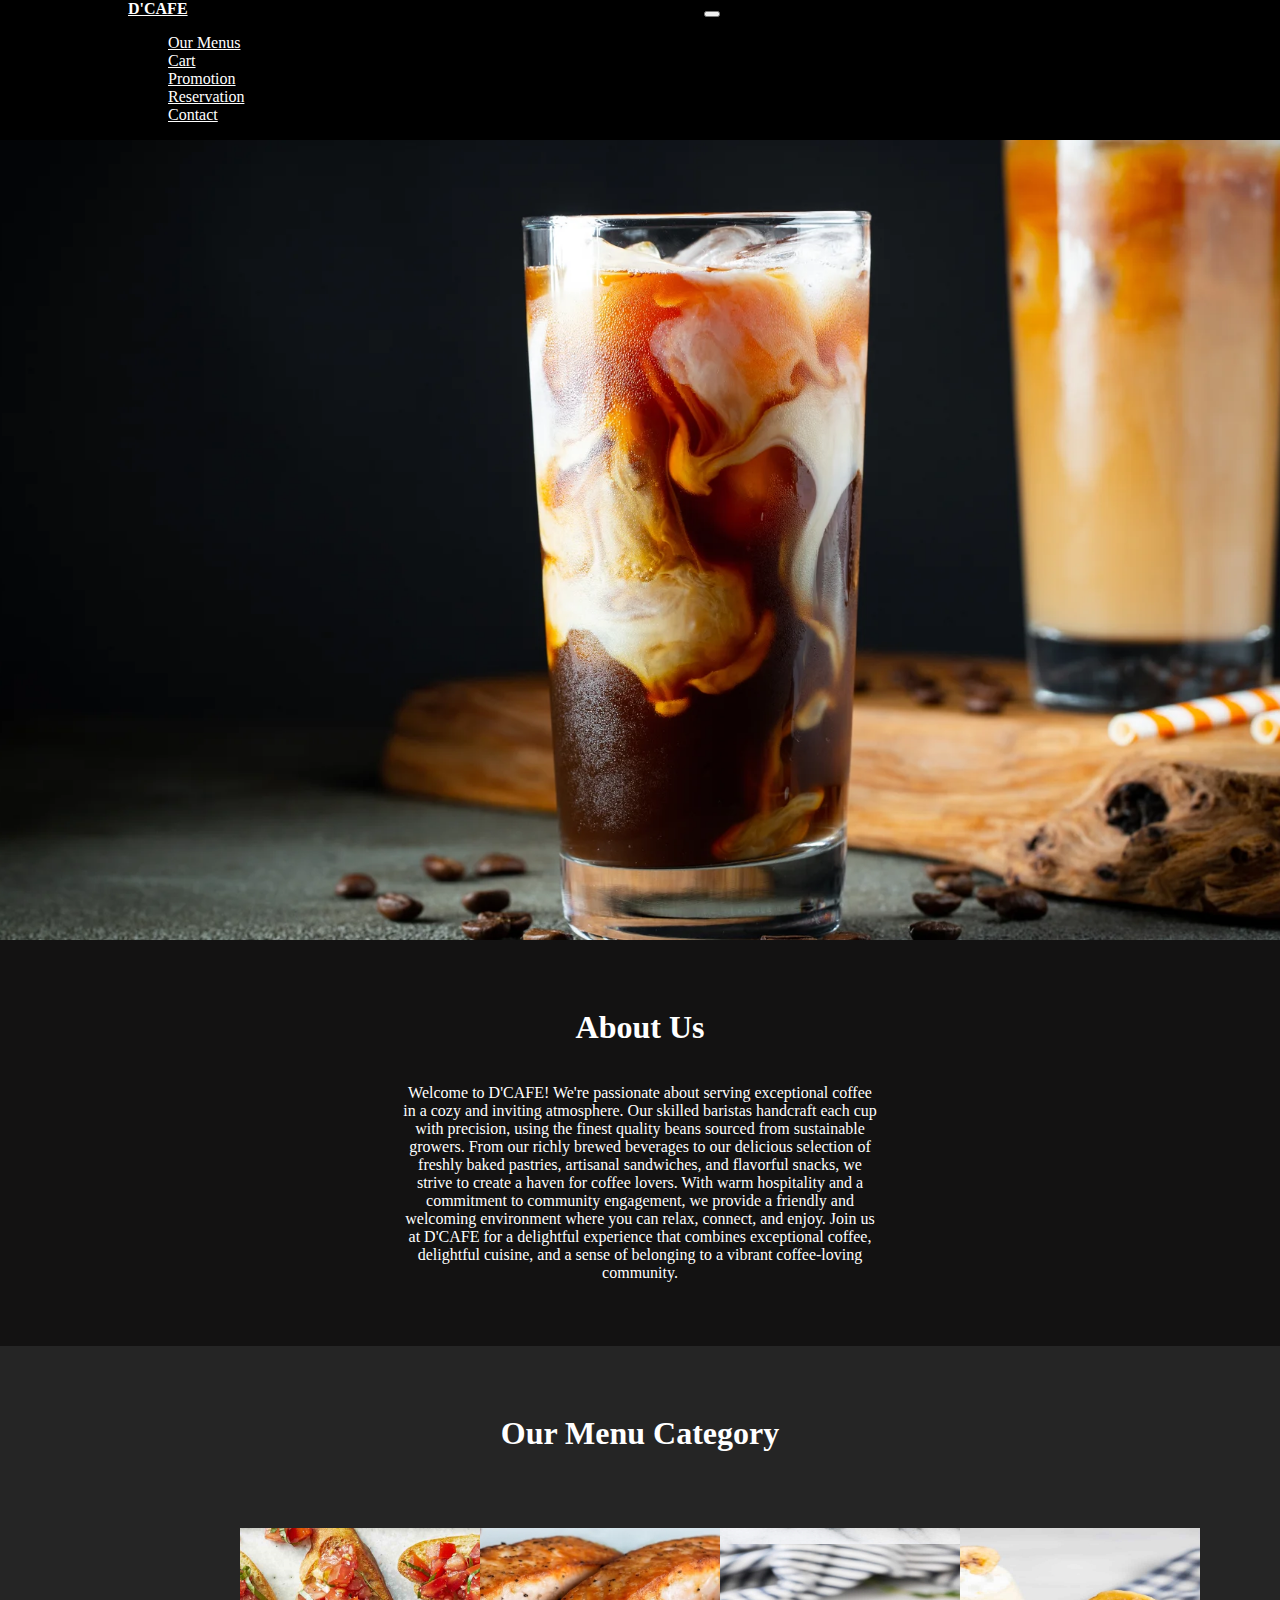
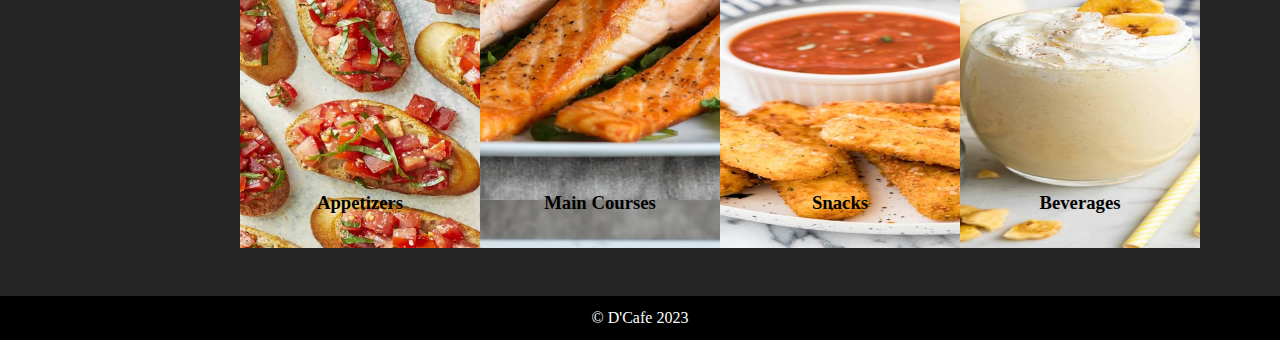
<file: index.html>
<!DOCTYPE html>
<html lang="en">
<head>
    <meta charset="UTF-8">
    <meta http-equiv="refresh" content="0; url=https://rad013.github.io/web-project-2/D'CAFE/Html/Home.html">
    <title>Document</title>
</head>
<body>
    
</body>
</html>
</file>
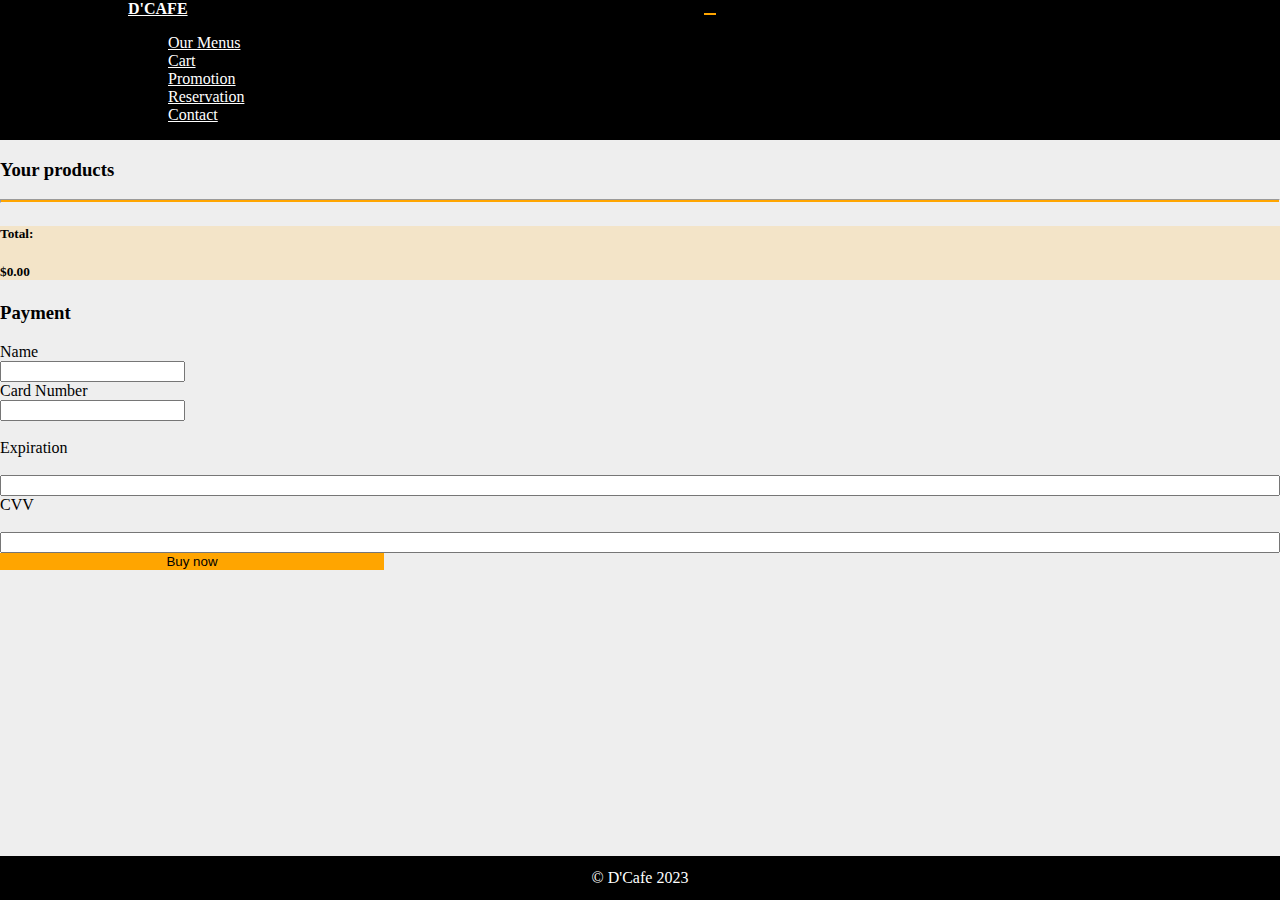
<file: D'CAFE/Html/CartCheckout.html>
<!DOCTYPE html>
<html lang="en">
  <head>
    <meta charset="UTF-8" />
    <meta http-equiv="X-UA-Compatible" content="IE=edge" />
    <meta name="viewport" content="width=device-width, initial-scale=1.0" />
    <title>D'Cafe</title>
    <link
      href="https://cdn.jsdelivr.net/npm/bootstrap@5.3.0-alpha1/dist/css/bootstrap.min.css"
      rel="stylesheet"
      integrity="sha384-GLhlTQ8iRABdZLl6O3oVMWSktQOp6b7In1Zl3/Jr59b6EGGoI1aFkw7cmDA6j6gD"
      crossorigin="anonymous"
    />
    <link rel="stylesheet" href="../Style/OverallStyle.css" />
    <link rel="stylesheet" href="../Style/CheckOutStyle.css" />
  </head>
  <body>
    <!-- HEADER -->
    <nav id="navBar-con" class="navbar navbar-expand-lg bg-body-tertiary">
      <div class="container-fluid">
        <a class="navbar-brand" href="Home.html">D'CAFE</a>
        <button
          class="navbar-toggler"
          type="button"
          data-bs-toggle="collapse"
          data-bs-target="#navbarSupportedContent"
          aria-controls="navbarSupportedContent"
          aria-expanded="false"
          aria-label="Toggle navigation"
        >
          <span class="navbar-toggler-icon"></span>
        </button>
        <div class="collapse navbar-collapse" id="navbarSupportedContent">
          <ul id="navbar-style" class="navbar-nav me-auto mb-2 mb-lg-0">
            <li class="nav-item">
              <a class="nav-link" href="Menu.html">Our Menus</a>
            </li>
            <li class="nav-item">
              <a class="nav-link" href="CartCheckout.html">Cart</a>
            </li>
            <li class="nav-item">
              <a class="nav-link" href="Promo.html">Promotion</a>
            </li>
            <li class="nav-item">
              <a class="nav-link" href="Reservation.html">Reservation</a>
            </li>
            <li class="nav-item">
              <a class="nav-link" href="Contact.html">Contact</a>
            </li>
          </ul>
        </div>
      </div>
    </nav>

    <!-- CONTENT -->
    <section class="h-100 h-custom" style="background-color: #eee;">
      <div class="container h-100 py-5">
        <div class="row d-flex justify-content-center align-items-center h-100">
          <div class="col">
            <div class="card shopping-cart" style="border-radius: 15px;">
              <div class="card-body text-black">
    
                <div class="row">
                  <div class="col-lg-6 px-5 py-4 style">
    
                    <h3 class="mb-5 pt-2 text-center fw-bold text-uppercase">Your products</h3>
    
                    <ul id="cart-items"></ul>
    
                    <hr class="mb-4" style="height: 2px; background-color: #1266f1; opacity: 1;">
    
                    <div class="styling d-flex justify-content-between p-2 mb-2" style="background-color: #e1f5fe;">
                      <h5 class="fw-bold mb-0">Total:</h5>
                      <h5 id="total-price" class="fw-bold mb-0"></h5>
                    </div>
    
                  </div>
                  <div class="col-lg-6 px-5 py-4">
    
                    <h3 class="mb-5 pt-2 text-center fw-bold text-uppercase">Payment</h3>
    
                    <form id="payment-form" class="mb-5">
    
                      <div class=“form-outline mb-4”>
                        <label class=“form-label” for=“name”>Name</label><br>
                        <input type=“text” id=“name” name=“name” class=“form-control form-control-lg” required />
                        
                      </div>
    
                      <div class=“form-outline mb-4”>
                        <label class=“form-label” for=“card-number”>Card Number</label><br>
                        <input type=“text” id=“card-number” name=“card-number” class=“form-control form-control-lg” required />
                        <br><br>
                      </div>
                      <div class="row">
                        <div class="col-md-6 mb-4">
                          <div class="form-outline">
                            <label class="form-label" for="card-expiration">Expiration</label><br>
                            <input type="text" id="card-expiration" name="card-expiration" class="form-control form-control-lg" required />
                            
                          </div>
                        </div>
                        <div class="col-md-6 mb-4">
                          <div class="form-outline">
                            <label class="form-label" for="cvv">CVV</label><br>
                            <input type="password" id="cvv" name="cvv" class="form-control form-control-lg" required />
                            
                          </div>
                        </div>
                      </div>
                      
                      <button type="submit" class="btn btn-primary btn-block btn-lg">Buy now</button>
                      
                      </form>
                      
                      </div>
                      </div>
                      
                      </div>
                      </div>
                      </div>
                      </div>
                      </div>
                      </section>
    
    <script>
      window.onload = () => {
        const cartItemsElement = document.querySelector("#cart-items");
        const totalPriceElement = document.querySelector("#total-price");
        
        let cartData = JSON.parse(localStorage.getItem("cartData")) || [];
        
        let totalPrice = 0;
        
        for (let itemData of cartData) {
          let itemPrice = parseFloat(itemData.description2.slice(1));
          totalPrice += itemPrice * itemData.quantity;
          
          let itemElement = document.createElement("li");
          itemElement.classList.add("d-flex", "align-items-center", "mb-5");
          itemElement.innerHTML = `
            <div class="flex-shrink-0">
              <img src="${itemData.src}" alt="Menu Image" style="width: 150px;">
            </div>
            <div class="flex-grow-1 ms-3">
              <a href="#!" class="float-end text-black" onclick="removeFromCart('${itemData.description1}')"><i class="fas fa-times"></i></a>
              <h5 class="text-primary">${itemData.description1}</h5>
              <h6 style="color: #9e9e9e;">${itemData.description2}</h6>
              <div class="d-flex align-items-center">
                <p class="fw-bold mb-0 me-5 pe-3">${itemData.description2}</p>
                <div class="def-number-input number-input safari_only">
                  <button onclick="decrementQuantity('${itemData.description1}')" class="minus">-</button>
                  <input class="quantity fw-bold text-black" min="0" name="quantity" value="${itemData.quantity}" type="number">
                  <button onclick="incrementQuantity('${itemData.description1}')" class="plus">+</button>
                </div>
              </div>
            </div>
          `;
          cartItemsElement.appendChild(itemElement);
        }
        
        totalPriceElement.textContent = `$${totalPrice.toFixed(2)}`;
      };
      
      function incrementQuantity(description1) {
        updateQuantity(description1, 1);
      }
      
      function decrementQuantity(description1) {
        updateQuantity(description1, -1);
      }
      
      function updateQuantity(description1, delta) {
        let cartData = JSON.parse(localStorage.getItem("cartData")) || [];
        let itemIndex = cartData.findIndex(item => item.description1 === description1);
        
        if (itemIndex !== -1) {
          cartData[itemIndex].quantity += delta;
          
          if (cartData[itemIndex].quantity === 0) {
            cartData.splice(itemIndex, 1);
          }
          
          localStorage.setItem("cartData", JSON.stringify(cartData));
          
          window.location.reload();
        }
      }
      
      function removeFromCart(description1) {
        let cartData = JSON.parse(localStorage.getItem("cartData")) || [];
        let itemIndex = cartData.findIndex(item => item.description1 === description1);
        
        if (itemIndex !== -1) {
          cartData.splice(itemIndex, 1);
          
          localStorage.setItem("cartData", JSON.stringify(cartData));
          
          window.location.reload();
        }
      }

        document.querySelector("#payment-form").addEventListener("submit", event => {
        event.preventDefault();
    
    // TODO: Implement form submission
        });
    </script>

    <script
      src="https://cdn.jsdelivr.net/npm/bootstrap@5.3.0-alpha1/dist/js/bootstrap.bundle.min.js"
      integrity="sha384-w76AqPfDkMBDXo30jS1Sgez6pr3x5MlQ1ZAGC+nuZB+EYdgRZgiwxhTBTkF7CXvN"
      crossorigin="anonymous"
    ></script>

    <!-- FOOTER -->
    <footer>&copy; D'Cafe 2023</footer>
  </body>
</html>
</file>
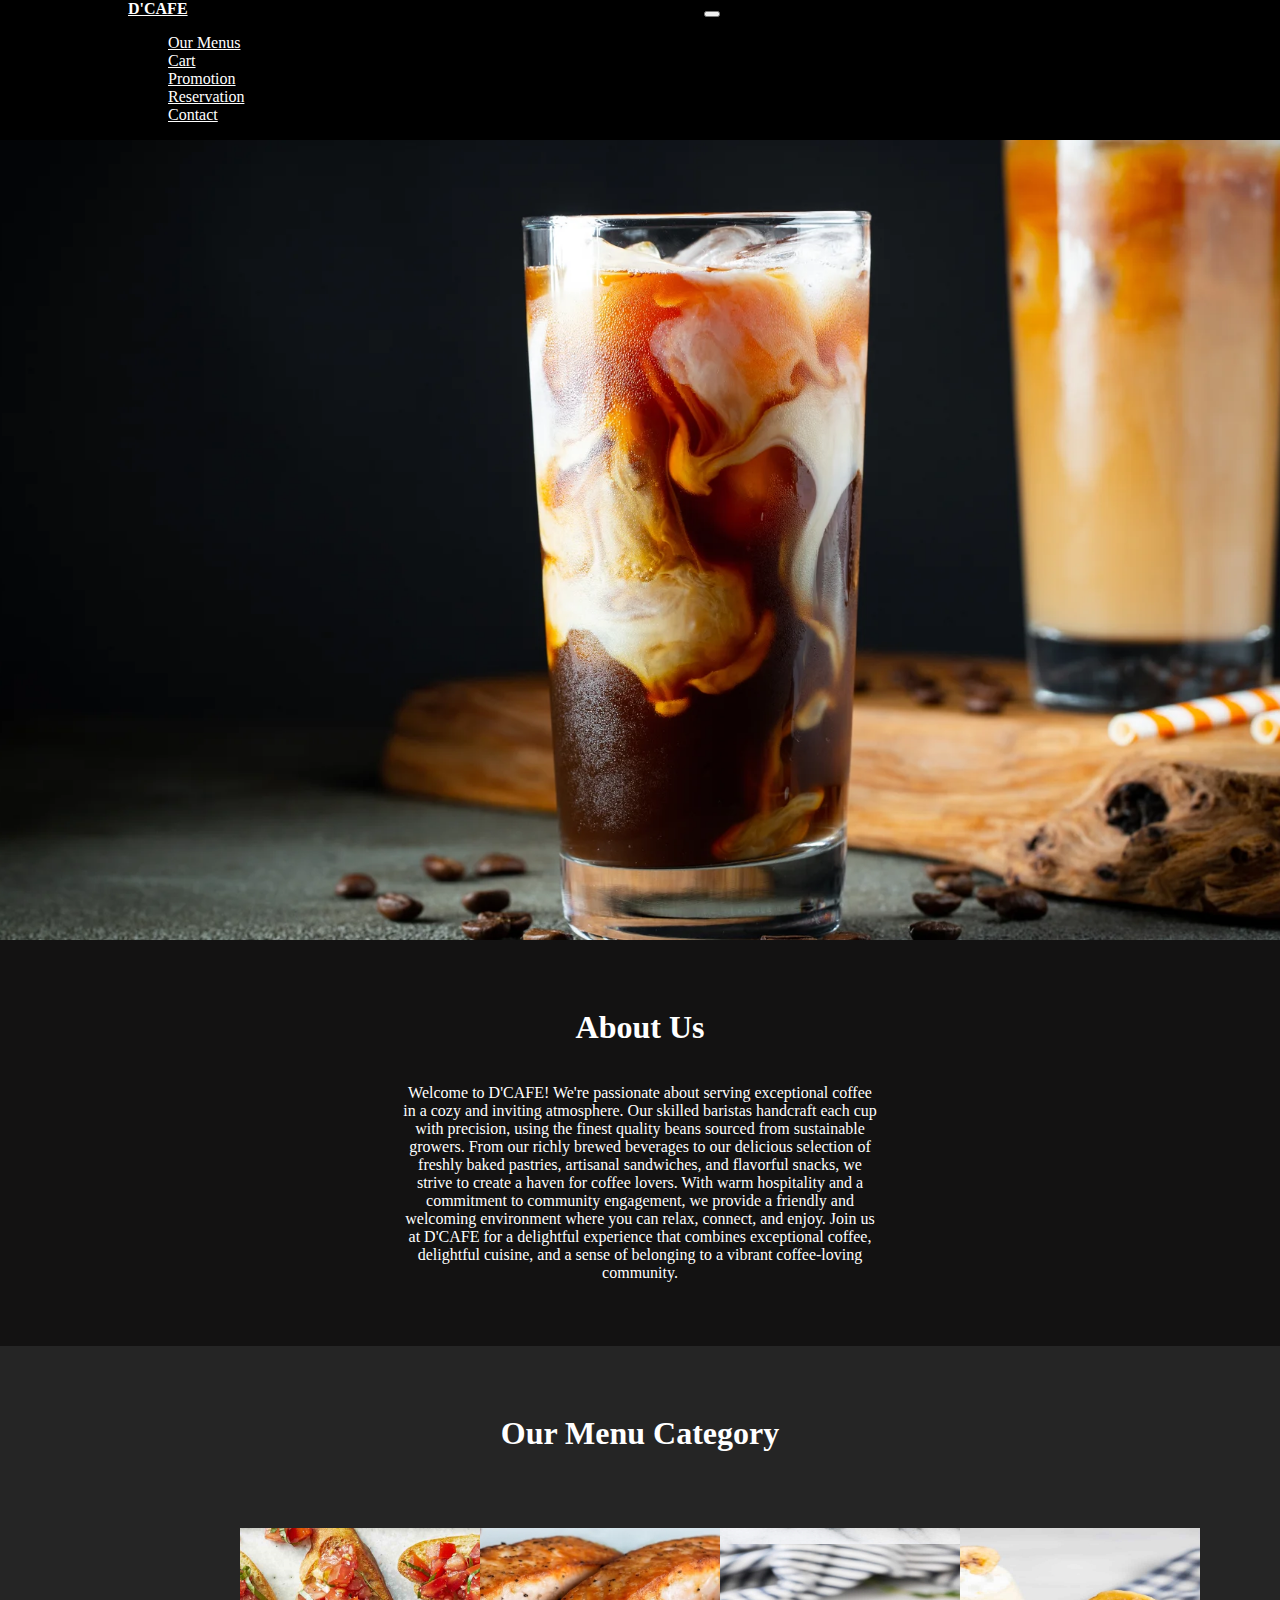
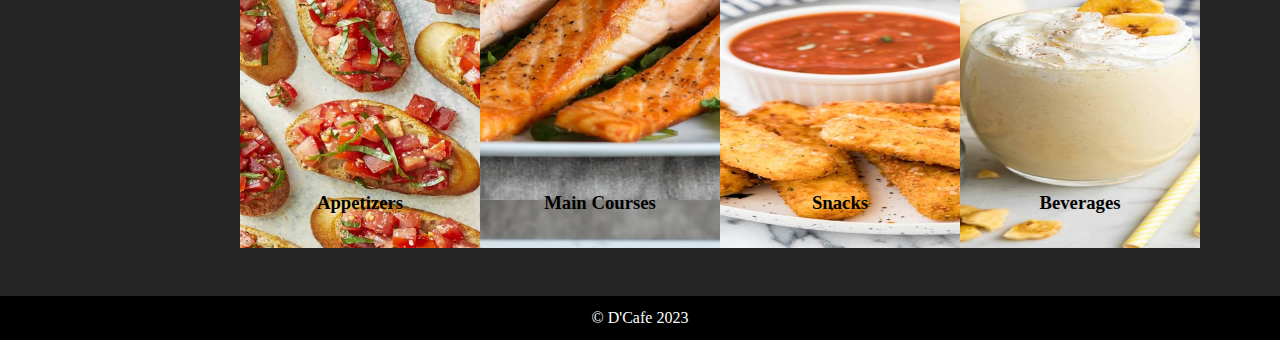
<file: D'CAFE/Html/Home.html>
<!DOCTYPE html>
<html lang="en">
<head>
    <meta charset="UTF-8">
    <meta http-equiv="X-UA-Compatible" content="IE=edge">
    <meta name="viewport" content="width=device-width, initial-scale=1.0">
    <title>D'Cafe</title>

    <link
      href="https://cdn.jsdelivr.net/npm/bootstrap@5.3.0-alpha1/dist/css/bootstrap.min.css"
      rel="stylesheet"
      integrity="sha384-GLhlTQ8iRABdZLl6O3oVMWSktQOp6b7In1Zl3/Jr59b6EGGoI1aFkw7cmDA6j6gD"
      crossorigin="anonymous"
    />
    <link rel="stylesheet" href="../Style/OverallStyle.css" />
    <link rel="stylesheet" href="../Style/HomeStyle.css" />
</head>
<body>
    <!-- HEADER -->
    <nav id="navBar-con" class="navbar navbar-expand-lg bg-body-tertiary">
      <div class="container-fluid">
        <a class="navbar-brand" href="Home.html">D'CAFE</a>
        <button
          class="navbar-toggler"
          type="button"
          data-bs-toggle="collapse"
          data-bs-target="#navbarSupportedContent"
          aria-controls="navbarSupportedContent"
          aria-expanded="false"
          aria-label="Toggle navigation"
        >
          <span class="navbar-toggler-icon"></span>
        </button>
        <div class="collapse navbar-collapse" id="navbarSupportedContent">
          <ul id="navbar-style" class="navbar-nav me-auto mb-2 mb-lg-0">
            <li class="nav-item">
              <a class="nav-link" href="Menu.html">Our Menus</a>
            </li>
            <li class="nav-item">
              <a class="nav-link" href="CartCheckout.html">Cart</a>
            </li>
            <li class="nav-item">
              <a class="nav-link" href="Promo.html">Promotion</a>
            </li>
            <li class="nav-item">
              <a class="nav-link" href="Reservation.html">Reservation</a>
            </li>
            <li class="nav-item">
              <a class="nav-link" href="Contact.html">Contact</a>
            </li>
          </ul>
        </div>
      </div>
    </nav>

    <!-- CONTENT -->
    <Section class="content-slider">
        <div class="img-con">
            <img class="slider-img" src="../res/image slider coffee image 1.webp" alt="err">
        </div>
    </Section>

    <Section class="content">
        <h1>About Us</h1>
        <p>   
            Welcome to D'CAFE! We're passionate about serving exceptional coffee in a cozy and inviting atmosphere. Our skilled baristas handcraft each cup with precision, using the finest quality beans sourced from sustainable growers. From our richly brewed beverages to our delicious selection of freshly baked pastries, artisanal sandwiches, and flavorful snacks, we strive to create a haven for coffee lovers. With warm hospitality and a commitment to community engagement, we provide a friendly and welcoming environment where you can relax, connect, and enjoy. Join us at D'CAFE for a delightful experience that combines exceptional coffee, delightful cuisine, and a sense of belonging to a vibrant coffee-loving community.
        </p>
    </Section>

    <section class="content-product-type">
        <h1>Our Menu Category</h1>
        <br>
        <br>
       <div class="category-con">
          <a class="cat-link" href="Menu.html#appetizer">
            <div id="cat-1" class="category" >
              <h3 class="category-title">Appetizers</h3>
             </div>
          </a>
          <a class="cat-link" href="Menu.html#main">
            <div id="cat-2" class="category" >
              <h3 class="category-title">Main Courses</h3>
             </div>
          </a>
          <a class="cat-link" href="Menu.html#snack">
            <div id="cat-3" class="category" >
              <h3 class="category-title">Snacks</h3>
             </div>
          </a>
          <a class="cat-link" href="Menu.html#beverage">
            <div id="cat-4" class="category" >
              <h3 class="category-title">Beverages</h3>
             </div>
          </a>
           
           
           
           
       </div>
    </section>

    <script
        src="https://cdn.jsdelivr.net/npm/bootstrap@5.3.0-alpha1/dist/js/bootstrap.bundle.min.js"
        integrity="sha384-w76AqPfDkMBDXo30jS1Sgez6pr3x5MlQ1ZAGC+nuZB+EYdgRZgiwxhTBTkF7CXvN"
        crossorigin="anonymous"
      ></script>

    <!-- FOOTER -->
    <footer>
        &copy; D'Cafe 2023
    </footer>
</body>
</html>
</file>
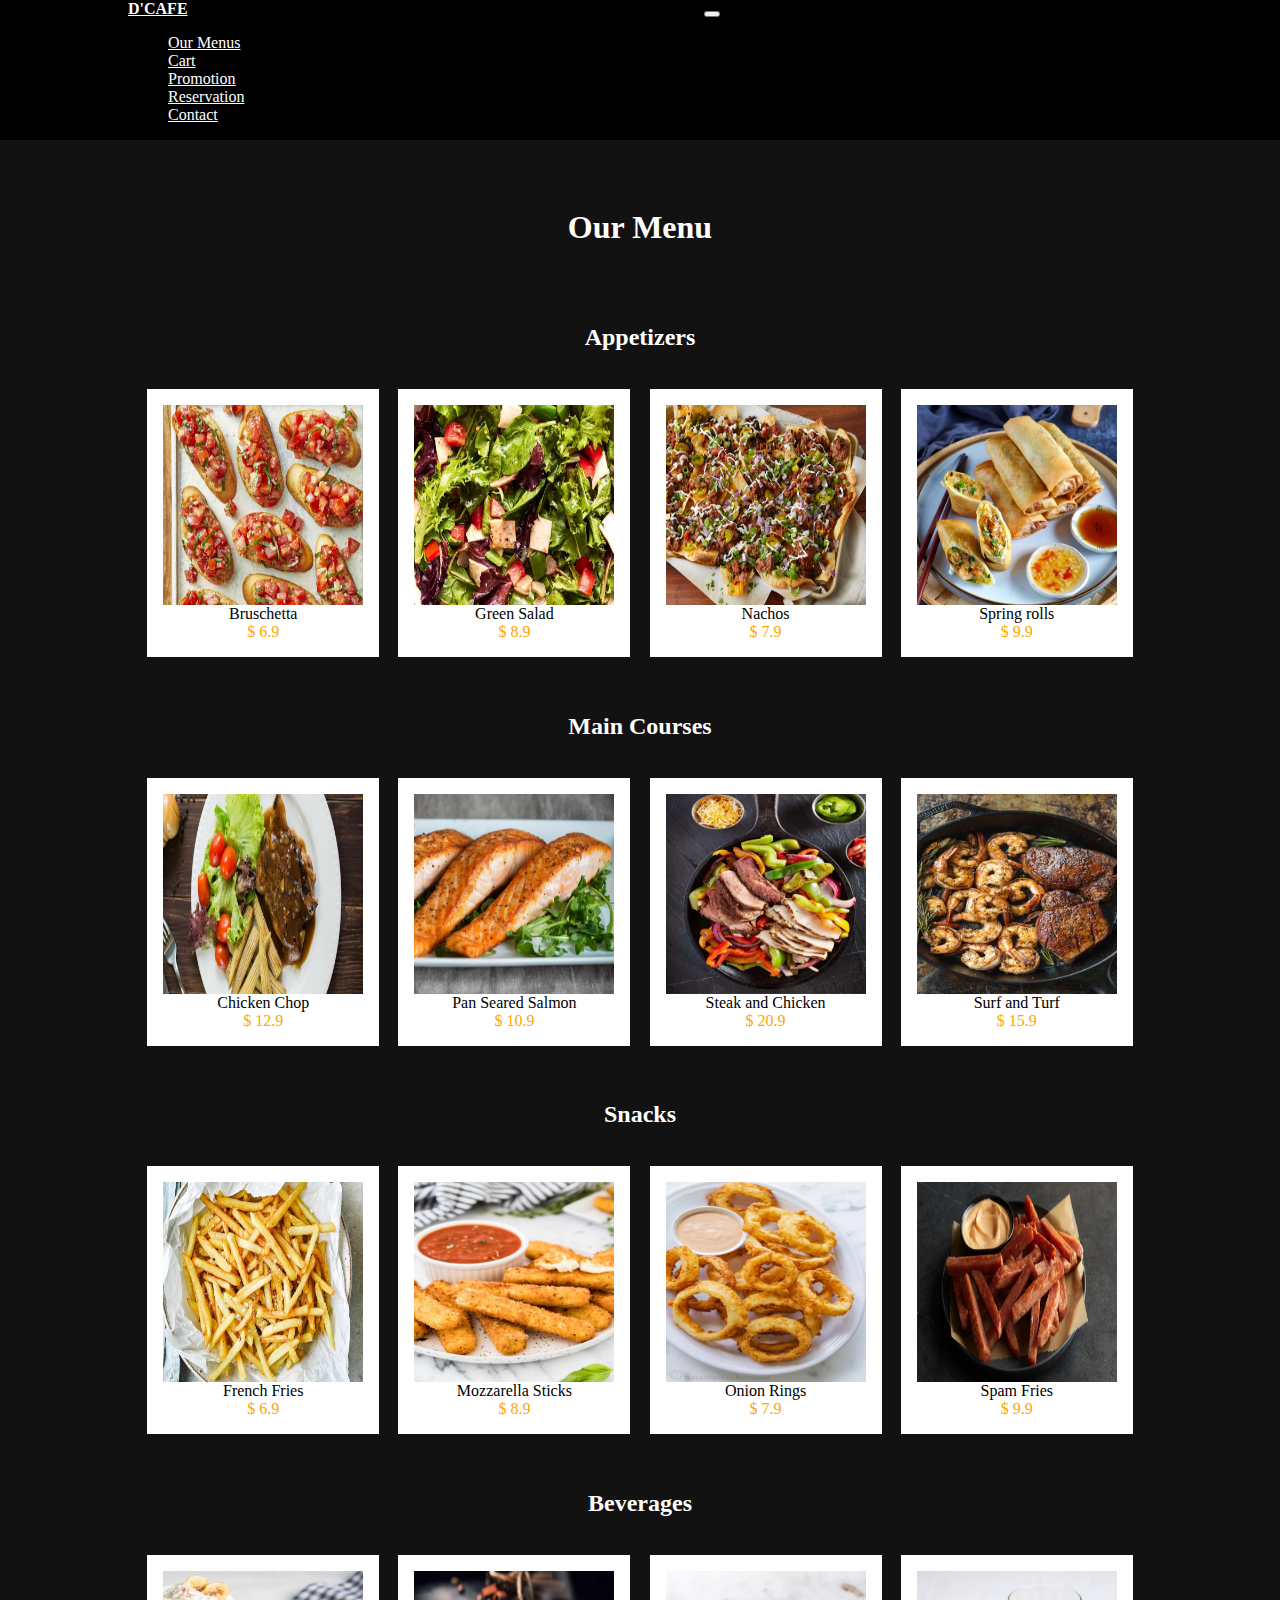
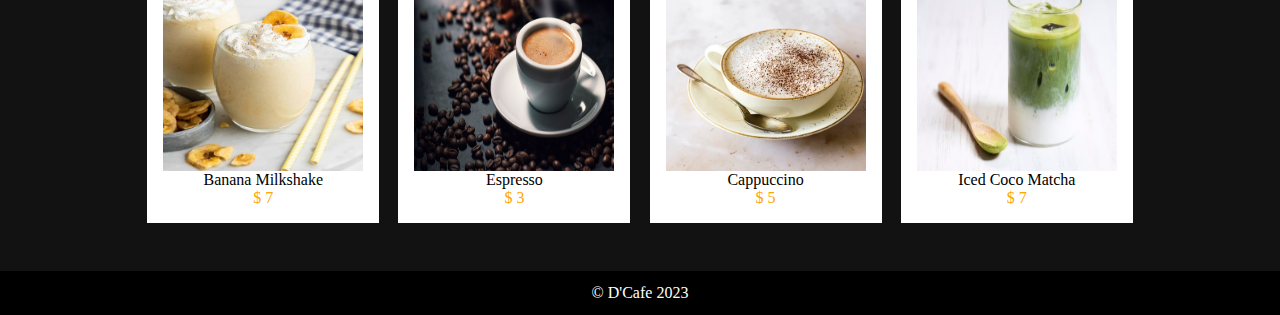
<file: D'CAFE/Html/Menu.html>
<!DOCTYPE html>
<html lang="en">
<head>
    <meta charset="UTF-8">
    <meta http-equiv="X-UA-Compatible" content="IE=edge">
    <meta name="viewport" content="width=device-width, initial-scale=1.0">
    <title>D'Cafe</title>
    <link
      href="https://cdn.jsdelivr.net/npm/bootstrap@5.3.0-alpha1/dist/css/bootstrap.min.css"
      rel="stylesheet"
      integrity="sha384-GLhlTQ8iRABdZLl6O3oVMWSktQOp6b7In1Zl3/Jr59b6EGGoI1aFkw7cmDA6j6gD"
      crossorigin="anonymous"
    />
    <link rel="stylesheet" href="../Style/OverallStyle.css" />
    <link rel="stylesheet" href="../Style/MenuStyle.css">
    <script src="../Script/MenuScript.js"></script>
</head>
<body>
    <!-- HEADER -->
    <nav id="navBar-con" class="navbar navbar-expand-lg bg-body-tertiary">
      <div class="container-fluid">
        <a class="navbar-brand" href="Home.html">D'CAFE</a>
        <button
          class="navbar-toggler"
          type="button"
          data-bs-toggle="collapse"
          data-bs-target="#navbarSupportedContent"
          aria-controls="navbarSupportedContent"
          aria-expanded="false"
          aria-label="Toggle navigation"
        >
          <span class="navbar-toggler-icon"></span>
        </button>
        <div class="collapse navbar-collapse" id="navbarSupportedContent">
          <ul id="navbar-style" class="navbar-nav me-auto mb-2 mb-lg-0">
            <li class="nav-item">
              <a class="nav-link" href="Menu.html">Our Menus</a>
            </li>
            <li class="nav-item">
              <a class="nav-link" href="CartCheckout.html">Cart</a>
            </li>
            <li class="nav-item">
              <a class="nav-link" href="Promo.html">Promotion</a>
            </li>
            <li class="nav-item">
              <a class="nav-link" href="Reservation.html">Reservation</a>
            </li>
            <li class="nav-item">
              <a class="nav-link" href="Contact.html">Contact</a>
            </li>
          </ul>
        </div>
      </div>
    </nav>

    <!-- CONTENT -->
    <Section class="content">
        <h1>Our Menu</h1>
        <br><br>
        <h2 id="appetizer">Appetizers</h2><br>
        <div class="menu_4">
            <div class="menu_button">
                <img width="300" height="300" src="..\res\Menu\Appetizers\Bruschetta.jpg" alt="Bruschetta.jpg" data-description1="Bruschetta" data-description2="$ 6.9" data-description3="Bruschetta is a classic Italian appetizer that tantalizes the taste buds with its simplicity and fresh flavors. It consists of grilled or toasted bread slices that are typically rubbed with garlic, drizzled with olive oil, and topped with a medley of vibrant ingredients. The toppings often include diced ripe tomatoes, basil leaves, mozzarella cheese, and a sprinkle of salt and pepper. The combination of crusty bread, fragrant garlic, and the burst of flavors from the toppings creates a delightful culinary experience that is both light and satisfying. Bruschetta is the perfect way to start a meal, offering a delightful balance of textures and a burst of Mediterranean-inspired goodness.">
                <div class="menu_caption">Bruschetta</div>
                <div class="menu_price">$ 6.9</div>
            </div>
            <div class="menu_button">
                <img width="300" height="300" src="..\res\Menu\Appetizers\Green salad.jpg" alt="Green Salad.jpg" data-description1="Green Salad" data-description2="$ 8.9" data-description3="Green Salad is a refreshing and nutritious dish that celebrates the vibrant colors and crispness of fresh greens. This simple yet versatile salad typically features a mix of leafy greens, such as lettuce, spinach, or arugula, as its base. The greens are then combined with an array of colorful vegetables like cucumber, bell peppers, and cherry tomatoes, adding a delightful crunch and a variety of flavors. To enhance the taste and texture, green salads are often garnished with toppings like sliced avocado, crumbled feta cheese, or toasted nuts. The final touch is a light dressing, which can range from a classic vinaigrette to creamy options like ranch or Caesar. Green Salad is not only visually appealing but also packed with essential vitamins and minerals, making it a wholesome and delicious choice for health-conscious individuals or as a refreshing side dish to complement any meal.">
                <div class="menu_caption">Green Salad</div>
                <div class="menu_price">$ 8.9</div>
            </div>
            <div class="menu_button">
                <img width="300" height="300" src="..\res\Menu\Appetizers\Nachos.jpg" alt="Nachos.jpg" data-description1="Green Salad" data-description2="$ 7.9" data-description3="Nachos are a mouthwatering and crowd-pleasing snack that originated in Mexican cuisine. These crunchy delights are made by layering crispy tortilla chips with a tantalizing combination of melted cheese, savory toppings, and zesty sauces. Nachos often feature ingredients like seasoned ground beef or chicken, black beans, diced tomatoes, sliced jalapeños, and tangy salsa. The toppings can be customized to suit individual preferences, ranging from creamy guacamole and sour cream to tangy pico de gallo or spicy queso dip. The blend of textures and flavors in nachos creates a delightful harmony, with the crispy chips serving as the perfect vessel to scoop up the delectable toppings. Whether enjoyed as a shared appetizer, a game-day snack, or a satisfying meal on its own, nachos are a fiesta of taste that brings a festive and enjoyable dining experience to any occasion.">
                <div class="menu_caption">Nachos</div>
                <div class="menu_price">$ 7.9</div>
            </div>
            <div class="menu_button">
                <img width="300" height="300" src="..\res\Menu\Appetizers\Spring rolls.jpg" alt="Spring Rolls.jpg" data-description1="Spring Rolls" data-description2="$ 9.9" data-description3="Spring rolls are a delightful Asian appetizer that combines light, crispy wrappers with a flavorful filling. These delectable rolls are typically made by wrapping a mixture of fresh vegetables, such as shredded cabbage, carrots, and bean sprouts, along with protein options like shrimp, chicken, or tofu. The filling is seasoned with aromatic herbs and spices, such as garlic, ginger, and cilantro, to infuse the rolls with a burst of savory goodness. Once assembled, the rolls are lightly fried or served fresh, showcasing a delicate and crispy texture. Spring rolls are often served with a tangy dipping sauce, such as sweet chili sauce or peanut sauce, which complements the rolls perfectly. These bite-sized delights are not only visually appealing but also offer a harmonious blend of flavors and textures, making them a popular choice for appetizers or as part of a larger Asian-inspired meal.">
                <div class="menu_caption">Spring rolls</div>
                <div class="menu_price">$ 9.9</div>
            </div>
        </div>
        <br><br>
        <h2 id="main">Main Courses</h2><br>
        <div class="menu_4">
                <div class="menu_button">
                <img width="300" height="300" src="..\res\Menu\MainCourses\chicken chop.jpg" alt="Chicken Chop.jpg" data-description1="Chicken Chop" data-description2="$ 12.9" data-description3="Chicken Chop is a hearty and satisfying dish that features a tender and succulent chicken cutlet, typically boneless and skinless. The chicken is seasoned with a flavorful blend of herbs and spices, marinated to enhance its taste, and then grilled, pan-fried, or deep-fried to perfection. The result is a golden-brown and crispy exterior that encases juicy and flavorful meat. Chicken Chop is often served with a choice of delicious sauces, such as mushroom sauce, black pepper sauce, or barbecue sauce, adding an extra layer of richness and depth to the dish. It is commonly accompanied by a side of steamed vegetables, mashed potatoes, or fries, creating a balanced and satisfying meal. With its combination of tender chicken and mouthwatering flavors, Chicken Chop is a popular choice for those craving a comforting and flavorsome dish that is sure to please the palate.">
                <div class="menu_caption">Chicken Chop</div>
                <div class="menu_price">$ 12.9</div>
            </div>
            <div class="menu_button">
                <img width="300" height="300" src="..\res\Menu\MainCourses\pan-seared-salmon.jpg" alt="Pan Seared Salmon.jpg" data-description1="Pan Seared Salmon" data-description2="$ 10.9" data-description3="Pan seared salmon is a culinary delight that showcases the natural richness and delicate flavor of fresh salmon fillets. This cooking method involves searing the salmon in a hot pan with a small amount of oil or butter, resulting in a beautifully caramelized and crispy exterior while keeping the interior moist and tender. The high heat helps to create a golden crust that enhances the fish's flavor and adds a satisfying textural contrast. The salmon fillets are typically seasoned with salt, pepper, and complementary herbs or spices to elevate the taste. Pan-seared salmon can be served as a standalone dish or paired with various accompaniments, such as a zesty citrus sauce, a creamy dill sauce, or a refreshing salsa. This exquisite seafood option offers a healthy dose of omega-3 fatty acids and is loved for its versatility, making it a popular choice for a delicious and nutritious meal.">
                <div class="menu_caption">Pan Seared Salmon</div>
                <div class="menu_price">$ 10.9</div>
            </div>
            <div class="menu_button">
                <img width="300" height="300" src="..\res\Menu\MainCourses\steak and chicken.jpg" alt="Steak and Chicken.jpg" data-description1="Steak and Chicken" data-description2="$ 20.9" data-description3="Steak and Chicken, also known as Surf and Turf, is a delightful combination of two succulent meats that brings together the best of land and sea. This indulgent dish typically features a juicy and perfectly grilled steak, often a tender cut like filet mignon or ribeye, paired with a tender and flavorful chicken breast. The steak is cooked to the desired level of doneness, showcasing a mouthwatering sear on the outside while maintaining a juicy and tender interior. The chicken breast is seasoned and grilled to perfection, offering a delectable alternative protein option. This surf and turf duo is often served with a variety of accompaniments, such as a rich mushroom sauce, garlic butter, or tangy chimichurri sauce, adding extra depth and flavor to the meats. With the combination of two distinct and delicious proteins, Steak and Chicken provides a memorable dining experience that caters to the preferences of meat lovers.">
                <div class="menu_caption">Steak and Chicken</div>
                <div class="menu_price">$ 20.9</div>
            </div>
            <div class="menu_button">
                <img width="300" height="300" src="..\res\Menu\MainCourses\Surf-and-Turf.jpg" alt="Surf and Turf.jpg" data-description1="Surf and Turf" data-description2="$ 15.9" data-description3="Surf and Turf is a tantalizing culinary concept that brings together the best of both land and sea in a single, mouthwatering dish. This indulgent creation typically features a tender, juicy steak representing the 'turf' element and a succulent seafood item representing the 'surf' element. The steak is often a premium cut like filet mignon or ribeye, cooked to perfection with a beautiful char on the outside and a tender, melt-in-your-mouth texture inside. The seafood component can vary but commonly includes lobster tail, shrimp, or scallops, which are expertly prepared to highlight their natural flavors and delicate texture. This luxurious pairing of meat and seafood creates a harmonious combination of flavors and textures, satisfying the cravings of both carnivores and seafood enthusiasts. Whether enjoyed for a special occasion or as an indulgent treat, Surf and Turf offers a memorable dining experience that is sure to please even the most discerning palate.">
                <div class="menu_caption">Surf and Turf</div>
                <div class="menu_price">$ 15.9</div>
            </div>
        </div>
        <br><br>
        <h2 id="snack">Snacks</h2><br>
        <div class="menu_4">
            <div class="menu_button">
                <img src="..\res\Menu\Snacks\French-fries.jpg" alt="French Fries.jpg" data-description1="French Fries" data-description2="$ 6.9" data-description3="French fries are a beloved and timeless classic in the realm of comfort food. These crispy and golden delights consist of sliced potatoes that are deep-fried to perfection, resulting in a tantalizingly crunchy exterior and a soft, fluffy interior. French fries are typically seasoned with salt, enhancing their savory flavor and adding a hint of addictive deliciousness. These versatile and addictive treats can be enjoyed on their own as a snack or served as a popular side dish to accompany a variety of meals. Whether paired with a juicy burger, a savory steak, or simply dipped in ketchup or mayonnaise, French fries never fail to satisfy cravings for a satisfying and comforting culinary experience.">
                <div class="menu_caption">French Fries</div>
                <div class="menu_price">$ 6.9</div>
            </div>
            <div class="menu_button">
                <img src="..\res\Menu\Snacks\Mozzarella-Sticks.jpg" alt="Mozzarella Sticks.jpg" data-description1="Mozzarella Sticks" data-description2="$ 8.9" data-description3="Mozzarella sticks are a delightful and irresistible appetizer that combines gooey, melted mozzarella cheese with a crispy, golden coating. These delectable treats are typically made by coating sticks of mozzarella cheese with breadcrumbs or a seasoned batter, and then frying or baking them until they turn into a warm and oozing delight. The outer layer provides a satisfying crunch, while the melted mozzarella inside offers a stretchy and cheesy indulgence. Mozzarella sticks are often served with a side of marinara sauce or a zesty dipping sauce, adding a tangy and complementary flavor. Whether enjoyed as a shared appetizer or a satisfying snack, mozzarella sticks are a crowd-pleaser that delivers a delightful combination of textures and flavors, making them a popular choice for cheese lovers of all ages.">
                <div class="menu_caption">Mozzarella Sticks</div>
                <div class="menu_price">$ 8.9</div>
            </div>
            <div class="menu_button">
                <img src="..\res\Menu\Snacks\Onion-Rings.jpg" alt="Onion Rings.jpg" data-description1="Onion Rings" data-description2="$ 7.9" data-description3="Onion rings are a beloved and flavorful appetizer that combines the natural sweetness of onions with a crispy and golden coating. These delectable treats are made by slicing onions into rings, dipping them in a seasoned batter or coating of breadcrumbs, and then frying them until they achieve a satisfying crunch. The result is a perfect balance between the tender and slightly sweet onion interior and the crispy, flavorful exterior. Onion rings are often served as a side dish or a complement to burgers, sandwiches, or other main courses. They can be enjoyed plain or paired with various dipping sauces, such as ketchup, barbecue sauce, or creamy aioli, to add an extra burst of flavor. With their irresistible combination of textures and savory taste, onion rings have become a beloved classic that satisfies cravings for a crispy and satisfying snack or accompaniment to a meal.">
                <div class="menu_caption">Onion Rings</div>
                <div class="menu_price">$ 7.9</div>
            </div>
            <div class="menu_button">
                <img src="..\res\Menu\Snacks\Spam-Fries.jpg" alt="Spam Fries" data-description1="Spam Fries" data-description2="$ 9.9" data-description3="Spam fries are a unique and delicious twist on the traditional French fry. Made from thinly sliced pieces of Spam, a popular canned meat product, these fries offer a flavorful and satisfying snack option. The Spam slices are coated in a light batter or breadcrumbs and then fried until they turn golden and crispy. The result is a delightful combination of salty, savory, and slightly crispy goodness. Spam fries are often enjoyed on their own as a snack or served as a creative side dish to accompany burgers, sandwiches, or other meals. They can be paired with various dipping sauces, such as ketchup, spicy mayo, or sweet chili sauce, to enhance their taste. With their distinctive flavor and unique texture, Spam fries provide a tasty and enjoyable alternative to traditional potato fries, appealing to those seeking a culinary adventure.">
                <div class="menu_caption">Spam Fries</div>
                <div class="menu_price">$ 9.9</div>
            </div>
        </div>
        <br><br>
        <h2 id="beverage">Beverages</h2><br>
        <div class="menu_4">
            <div class="menu_button">
                <img width="300" height="300" src="..\res\Menu\Beverages\Banana-Milkshake.jpg" alt="Banana Milkshake.jpg" data-description1="Banana Milkshake" data-description2="$ 7" data-description3="A banana milkshake is a delightful and creamy beverage that combines the natural sweetness of ripe bananas with the smoothness of milk and a touch of indulgence. This classic treat is made by blending ripe bananas with milk and optionally adding a scoop of ice cream for added richness and flavor. The result is a velvety smooth concoction with a luscious banana flavor that is both refreshing and satisfying. The creamy texture and sweet taste make it a perfect choice for a quick and delicious snack, a refreshing dessert, or a comforting treat on a hot day. Whether enjoyed on its own or topped with whipped cream and a sprinkle of cinnamon or chocolate shavings, a banana milkshake is a timeless favorite that never fails to bring a smile to your face.">
                <div class="menu_caption">Banana Milkshake</div>
                <div class="menu_price">$ 7</div>
            </div>
            <div class="menu_button">
                <img width="300" height="300" src="..\res\Menu\Beverages\Espresso.jpg" alt="Espresso.jpg" data-description1="Espresso" data-description2="$ 3" data-description3="Espresso is a concentrated and bold coffee beverage that packs a flavorful punch in a small serving. This rich and robust drink is made by forcing hot water through finely ground coffee beans at high pressure, resulting in a concentrated shot of pure coffee goodness. The brewing process extracts the essence of the coffee, producing a strong and intense flavor with a characteristic crema on top—a creamy and caramel-colored foam. Served in a small cup, espresso is often enjoyed on its own for a quick pick-me-up or as a base for various espresso-based drinks like cappuccinos, lattes, and macchiatos. With its distinctive taste and energizing properties, espresso is a beloved choice for coffee enthusiasts seeking a bold and invigorating coffee experience.">
                <div class="menu_caption">Espresso</div>
                <div class="menu_price">$ 3</div>
            </div>
            <div class="menu_button">
                <img width="300" height="300" src="..\res\Menu\Beverages\Cappuccino.jpg" alt="Cappuccino.jpg" data-description1="Cappuccino" data-description2="$ 5" data-description3="Cappuccino is a classic and velvety Italian coffee beverage that combines the rich flavors of espresso, steamed milk, and frothed milk foam. This indulgent drink is made by pouring a shot of espresso into a cup, followed by an equal amount of steamed milk. The cappuccino is then topped with a layer of creamy and airy milk foam, creating a beautiful contrast of textures. The result is a harmonious blend of bold espresso, smooth milk, and a light foam that delights the senses. Cappuccino is often enjoyed as a comforting morning or afternoon beverage, offering a balanced and satisfying combination of flavors. Its versatility allows for personalization, with the option to sprinkle cocoa powder, cinnamon, or nutmeg on top for added aroma and visual appeal. With its luxurious taste and inviting appearance, cappuccino is a timeless favorite for coffee lovers seeking a delightful and creamy coffee experience.">
                <div class="menu_caption">Cappuccino</div>
                <div class="menu_price">$ 5</div>
            </div>
            <div class="menu_button">
                <img width="300" height="300" src="..\res\Menu\Beverages\iced coco matcha.jpg" alt="Iced Coco Matcha.jpg" data-description1="Iced Coco Matcha" data-description2="$ 7" data-description3="Iced Coco Matcha is a refreshing and invigorating beverage that brings together the vibrant flavors of matcha green tea and the creamy goodness of coconut. This delightful drink is prepared by blending or whisking high-quality matcha powder with chilled coconut milk and a touch of sweetener, such as honey or agave syrup. The result is a vibrant green drink with a smooth and creamy texture that is both uplifting and satisfying. The earthy and slightly bitter notes of matcha are perfectly complemented by the subtle sweetness and tropical essence of coconut. Iced Coco Matcha is often served over ice, making it a perfect choice for a cool and revitalizing drink on a warm day. With its unique blend of flavors and the energizing properties of matcha, this beverage offers a delightful and refreshing twist to traditional iced teas and coffee drinks.">
                <div class="menu_caption">Iced Coco Matcha</div>
                <div class="menu_price">$ 7</div>
            </div>
        </div>
    </Section>
    
    <script
        src="https://cdn.jsdelivr.net/npm/bootstrap@5.3.0-alpha1/dist/js/bootstrap.bundle.min.js"
        integrity="sha384-w76AqPfDkMBDXo30jS1Sgez6pr3x5MlQ1ZAGC+nuZB+EYdgRZgiwxhTBTkF7CXvN"
        crossorigin="anonymous"
      ></script>

    <!-- FOOTER -->
    <footer>
        &copy; D'Cafe 2023
    </footer>
    
</body>
</html>
</file>
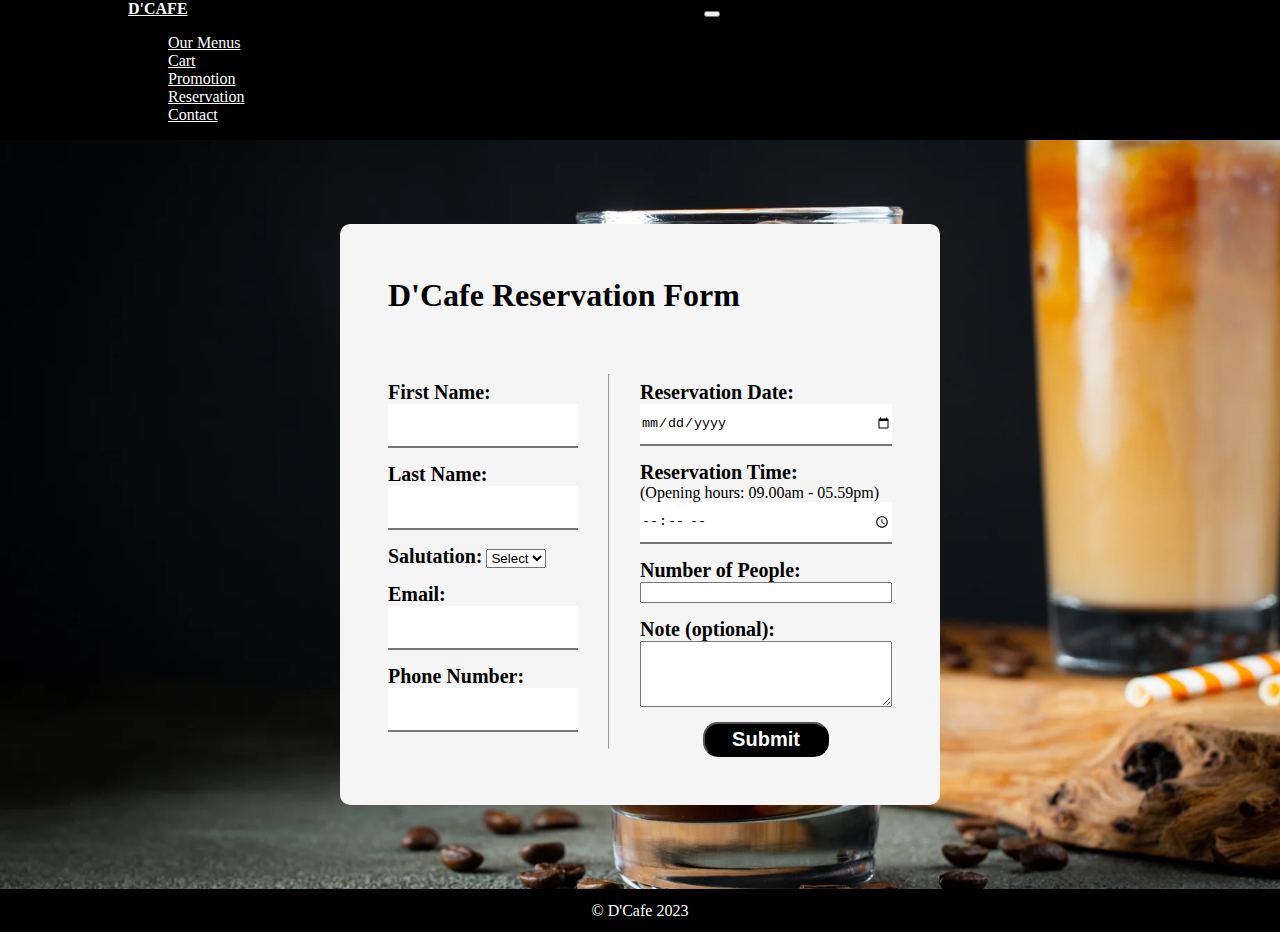
<file: D'CAFE/Html/Reservation.html>
<!DOCTYPE html>
<html lang="en">
<head>
    <meta charset="UTF-8">
    <meta http-equiv="X-UA-Compatible" content="IE=edge">
    <meta name="viewport" content="width=device-width, initial-scale=1.0">
    <title>D'Cafe</title>
    <link
      href="https://cdn.jsdelivr.net/npm/bootstrap@5.3.0-alpha1/dist/css/bootstrap.min.css"
      rel="stylesheet"
      integrity="sha384-GLhlTQ8iRABdZLl6O3oVMWSktQOp6b7In1Zl3/Jr59b6EGGoI1aFkw7cmDA6j6gD"
      crossorigin="anonymous"
    />
    <link rel="stylesheet" href="../Style/OverallStyle.css" />
    <link rel="stylesheet" href="../Style/ReservationStyle.css" />
</head>
<body>
    <!-- HEADER -->
    <nav id="navBar-con" class="navbar navbar-expand-lg bg-body-tertiary">
      <div class="container-fluid">
        <a class="navbar-brand" href="Home.html">D'CAFE</a>
        <button
          class="navbar-toggler"
          type="button"
          data-bs-toggle="collapse"
          data-bs-target="#navbarSupportedContent"
          aria-controls="navbarSupportedContent"
          aria-expanded="false"
          aria-label="Toggle navigation"
        >
          <span class="navbar-toggler-icon"></span>
        </button>
        <div class="collapse navbar-collapse" id="navbarSupportedContent">
          <ul id="navbar-style" class="navbar-nav me-auto mb-2 mb-lg-0">
            <li class="nav-item">
              <a class="nav-link" href="Menu.html">Our Menus</a>
            </li>
            <li class="nav-item">
              <a class="nav-link" href="CartCheckout.html">Cart</a>
            </li>
            <li class="nav-item">
              <a class="nav-link" href="Promo.html">Promotion</a>
            </li>
            <li class="nav-item">
              <a class="nav-link" href="Reservation.html">Reservation</a>
            </li>
            <li class="nav-item">
              <a class="nav-link" href="Contact.html">Contact</a>
            </li>
          </ul>
        </div>
      </div>
    </nav>

    <!-- CONTENT -->
    <Section class="content">
      <div class="form-upper-container">
        <div class="form-container">
            <h1 id="form-title">D'Cafe Reservation Form</h1>
            <form id="registration-form">
                <div class="left-form">
                    <label for="firstName">First Name:</label>
                    <input type="text" id="firstName" name="firstName">
                    <label for="lastName">Last Name:</label>
                    <input type="text" id="lastName" name="lastName">
                    <div class="salutation-container">
                        <label for="salutation">Salutation:</label>
                        <select name="salutation" id="salutation">
                            <option value="select" selected disabled>Select</option>
                            <option value="mr">Mr.</option>
                            <option value="ms">Ms.</option>
                            <option value="mrs">Mrs.</option>
                        </select>
                    </div>
                    <label for="email">Email:</label>
                    <input type="email" id="email" name="email">
                    <label for="phone">Phone Number:</label>
                    <input type="text" id="phone" name="phone">
                </div>
                <hr>
                <div class="right-form">
                    <label for="date">Reservation Date:</label>
                    <input type="date" id="date" name="date">
                    <label for="time">Reservation Time:</label>
                    <span class="timeDesc">(Opening hours: 09.00am - 05.59pm)</span>
                    <input type="time" class="time" name="time">
                    <label for="peopleQty">Number of People:</label>
                    <input type="number" id="peopleQty" name="peopleQty" min="1">
                    <label for="note">Note (optional):</label>
                    <textarea name="note" id="note" cols="30" rows="4"></textarea>
                    <button type="submit" id="submitBtn">Submit</button>
                </div>
            </form>
        </div>
    </div>
    </Section>

    <script src="../Script/ReservationScript.js"></script>

    <script
        src="https://cdn.jsdelivr.net/npm/bootstrap@5.3.0-alpha1/dist/js/bootstrap.bundle.min.js"
        integrity="sha384-w76AqPfDkMBDXo30jS1Sgez6pr3x5MlQ1ZAGC+nuZB+EYdgRZgiwxhTBTkF7CXvN"
        crossorigin="anonymous"
      ></script>

    <!-- FOOTER -->
    <footer>
        &copy; D'Cafe 2023
    </footer>
</body>
</html>
</file>
<file: D'CAFE/Style/OverallStyle.css>
body{
    margin: 0;
    padding: 0;
    min-height: 100vh;
    display: flex;
    flex-direction: column;
    font-family: 'Times New Roman', Times, serif;
    /* line-height: 1; */
    /* background-color: aqua; */
}

#navBar-con{
    background-color: black !important;
}

.container-fluid{
    padding: 0% 10% !important;
}

.navbar-collapse{
    flex-grow: 0 !important;
}

.navbar-brand{
    color: white !important;
    font-weight: 800 !important;
    margin-right: 50%;
}

.nav-link{
    color: white !important;
    font-size: 16px !important;
    /* font-family: 'Times New Roman', Times, serif; */
}

.navbar-toggler-icon {
    background-image: url("data:image/svg+xml,%3csvg xmlns='http://www.w3.org/2000/svg' viewBox='0 0 30 30'%3e%3cpath stroke='rgba(255, 255, 255, 1)' stroke-linecap='round' stroke-miterlimit='10' stroke-width='2' d='M4 7h22M4 15h22M4 23h22'/%3e%3c/svg%3e");
  }

.content{
    background-color: #131212;

    /* background-image: url('../res/seamless background.png');
    background-size: contain; */
    color: white;
    height: auto;
    padding: 3rem 25rem 3rem;
    display: flex;
    flex-direction: column;

    text-align: center;
}

footer{
    background-color: #000000;
    color: white;
    margin-top: auto;
    display: flex;
    flex-direction: row;
    align-items: center;
    justify-content: center;
    padding: 1%;
    font-size: 16px !important;
}

@media screen and (max-width: 1100px) {
    header{
        padding: 0;
    }

    .navbar-brand{
        color: white !important;
        font-weight: 800 !important;
        margin-right: 40%;
    }

    /* .hamburger{
        background-color: violet;
        display: flex;
        flex-direction: column;
        justify-content: space-between;
    
        width: 2.4rem;
        height: 2rem;

        margin-left: 60%;
    } */

    /* .hamburger:hover{
        cursor: pointer;
    }

    .hamburger:hover .menuBar{
        transform: scaleY(1);
        background-color: violet;
    } */

    .menuBar{
        background-color: #1f1e1e;
        position: absolute;
        top: 6.2rem;
        left: 0%;
        /* display: flex; */
        /* flex-direction: column; */
        height: 8rem;
        width: 100%;
        align-items: center;
        margin: 0%;
        padding: 0%;
        
        transform: scaleY(0);
        transition: transform 500ms;
        transform-origin: top;
    }

    .content{
        padding: 3rem 3rem 3rem;
    }

    .menuBar{
        flex-direction: column;
    }
}
</file>
<file: D'CAFE/Style/CheckOutStyle.css>
.checkout-form{
    background-color: black;
    width: 30rem;
}

.cart-checkout-con{
    display: flex;
    flex-direction: row-reverse;
    background-color: violet;
    align-items: unset;
}

.content{
    flex-grow: 1;
    justify-content: center;
    align-items: center;
}

.text-primary{
    color: orange !important;
    text-align: center;
}

.h-custom{
    flex-grow: 1;
    align-items: center;
    justify-content: center;
}

.quantity{
    width: 20%;
}

.form-outline{
    display: flex;
    flex-direction: column;
}

.cart-item{
    width: 16rem;
    height: 100%;
    background-color: white;
}

button{
    background-color: orange;
    border: none;
}

#payment-form{
    display: flex;
    flex-direction: column;
}

.minus .plus{
    color: white;
}

.btn{
    background-color: orange;
    border: none;

    width: 30% !important;
}

.btn:hover{
    background-color: whitesmoke;
    color: black;
}

hr{
    background-color: orange !important;
    color: orange;
}

.styling{
    background-color: rgb(243, 228, 200) !important;
}

@media screen and (max-width: 783px) {
    .cart-checkout-con{
        display: flex;
        flex-direction: column;
        background-color: violet;
        align-items: unset;
    }

    .cart-item{
        width: 100%;
        height: 20rem;
        background-color: white;
    }

    .quantity{
        width: 20%;
    }

    li{
        flex-direction: column;
    }

    .btn{
        align-self: center;
        width: 50% !important;
    }

    .style{
        padding: 0% !important;
    }

    #cart-items{
        padding: 0% !important;
        margin: 0 !important;
    }

    .d-flex{
        flex-direction: column !important;
        align-items: center !important;
    }

    h6{
        text-align: center !important;
    }

    h5{
        text-align: center;
    }
}
</file>
<file: D'CAFE/Style/HomeStyle.css>
.content-slider{
    background-color: thistle;
    width: auto;
    height: 50rem;
}

.img-con{
    background-color: #131212;
    width: 100%;
    height: 100%;
}

.slider-img{
    width: 100%;
    height: 100%;
    object-fit: cover;
    object-position: bottom;
}

.content{
    background-color: #131212;

    /* background-image: url('../res/seamless background.png');
    background-size: contain; */
    color: white;
    height: auto;
    padding: 3rem 25rem 3rem;
    display: flex;
    flex-direction: column;

    text-align: center;
}


.content-product-type{
    background-color: #252525;
    height: auto;
    padding: 3rem 15rem 3rem;
    color: white;
    font-weight: 800;
    text-align: center;
}

.category-con{
    display: flex;
    flex-direction: row;
    justify-content: space-around;
}

.category{
    background: whitesmoke;
    width: 15rem;
    height: 20rem;
    color: black;
    text-align: center;
}

.category-title{
    padding-top: 110%;
}

#cat-1{
    background-image: url('../res/Menu/Appetizers/Bruschetta.jpg');
    background-size: cover;
    background-position: center;
}
#cat-2{
    background-image: url('../res/Menu/MainCourses/pan-seared-salmon.jpg');
    background-size: cover;
    background-position-y: -3rem;
}
#cat-3{
    background-image: url('../res/Menu/Snacks/Mozzarella-Sticks.jpg');
    background-size: cover;
    background-position-y: 1rem;
}
#cat-4{
    background-image: url('../res/Menu/Beverages/Banana-Milkshake.jpg');
    background-size: cover;
    background-position: center;
}

.cat-link{
    text-decoration: none;
}

@media screen and (max-width: 1100px) {

    .content-slider{
        /* background-color: thistle; */
        width: auto;
        height: 50%;
    }

    .category-con{
        /* background-color: aqua; */
        display: flex;
        flex-direction: column;
        align-items: center;
        justify-content: space-around;
        height: 10%;
    }

    #cat-1{
        /* background-image: url('../res/menu/Appetizers/Bruschetta.jpg'); */
        background-size: cover;
        background-position: center;
        margin: 1rem;
    }
    #cat-2{
        /* background-image: url('../res/Menu/MainCourses/Surf-and-Turf.jpg'); */
        background-size: cover;
        background-position-y: -3rem;
        margin: 1rem;
    }
    #cat-3{
        /* background-image: url('../res/menu/Snacks/French-fries.jpg'); */
        background-size: cover;
        background-position-y: 1rem;
        margin: 1rem;
    }
    #cat-4{
        /* background-image: url('../res/menu/Beverages/Banana-Milkshake.jpg'); */
        background-size: cover;
        background-position: center;
        margin: 1rem;
    }

    .content-product-type{
        padding: 3rem 3rem 3rem;
    }

    .content{
        padding: 3rem 3rem 3rem;
    }
}
</file>
<file: D'CAFE/Style/MenuStyle.css>
.menu_4{
    display: flex;
    justify-content: center;
    align-items: center;

    /* background-color: aquamarine; */

}

.menu_button{
    cursor: pointer;
    display: flex;
    background-color: white;
    padding: 1rem;
    flex-direction: column;
    color: #000000;
    margin-left: 2%;
    margin-right: 2%;

    justify-content: space-around;
    /* border-radius: 5%; */
}

img{
    width: 200px;
    height: 200px;
}

.menu_price{
    color: orange;
}

/* .menu_button:hover{
    cursor: pointer;
} */



@media screen and (max-width: 1100px) {
    .menu_4{
        flex-direction: column;
    }

    .menu_button{
        flex-direction: column;
        margin-bottom: 5%;
    }

    img{
        width: 300px;
        height: 300px;
    }

}
</file>
<file: D'CAFE/Style/ReservationStyle.css>
.content {
    background-image: url('../res/image slider coffee image 1.webp');
    background-size: cover;
    background-repeat: no-repeat;
}

.content{
    padding: 0;
    flex-grow: 1;
    text-align: left;
}

.form-upper-container {
    display: flex;
    flex-direction: column;
    align-items: center;
    padding-top: 5.25rem;
    padding-bottom: 5.25rem;
    margin-bottom: auto;

}

.form-container {
    width: auto;
    padding: 2rem 3rem 3rem 3rem;
    background-color: whitesmoke;
    /* border: 3px solid black; */
    /* position: absolute;
    top: 50%;
    left: 50%;
    transform: translate(-50%, -50%); */
    border-radius: 10px;
    color: black;
}

#form-title {
    padding-bottom: 30px;
}

#registration-form {
    display: flex;
    flex-direction: row;
    gap: 30px;
    /* align-items: center; */
}

.left-form, .right-form {
    display: flex;
    flex-direction: column;
    width: 50%;
}

#registration-form label, .salutation-container {
    padding-top: 15px;
}

#registration-form label {
    font-size: 125%;
    font-weight: bold;
}

#submitBtn {
    margin-top: 15px;
    padding: 0.25rem 0rem 0.25rem 0rem;
    width: 50%;
    height: auto;
    align-self: center;
    border-radius: 15px;
    font-size: 125%;
    font-weight: bold;
    background-color: black;
    color: white;
}

#firstName, #lastName, #email, #phone, #date, .time {
    border-left: none;
    border-right: none;
    border-top: none;
    background-color: white;
    outline: none;
    height: 40px;
    /* width: auto; */
}

.success-message {
    display: flex;
    flex-direction: column;
    align-items: center;
    justify-content: center;
    text-align: center;
    padding: 2rem;
}
  
.success-message img {
    width: 100px;
    height: 100px;
}
  
.success-message p {
    margin-top: 2rem;
    font-weight: bold;
    font-size: 125%;
}

#returnBtn {
    margin-top: 2rem;
    padding: 0.25rem 0rem 0.25rem 0rem;
    width: 50%;
    height: auto;
    align-self: center;
    border-radius: 15px;
    font-size: 125%;
    font-weight: bold;
    background-color: black;
    color: white;
}

#submitBtn:hover{
    background-color: white;
    color: black;
}

@media only screen and (max-width: 1000px) {
    .form-container {
        width: 75%;
        height: auto;
        padding: 1rem;
    }

    #registration-form {
        display: flex;
        flex-direction: column;
        align-items: center;
    }

    #registration-form hr {
        width: 100%;
    }

    .left-form, .right-form {
        width: 100%;
    }

    .left-form input {
        width: 100%;
    }
  }
</file>
